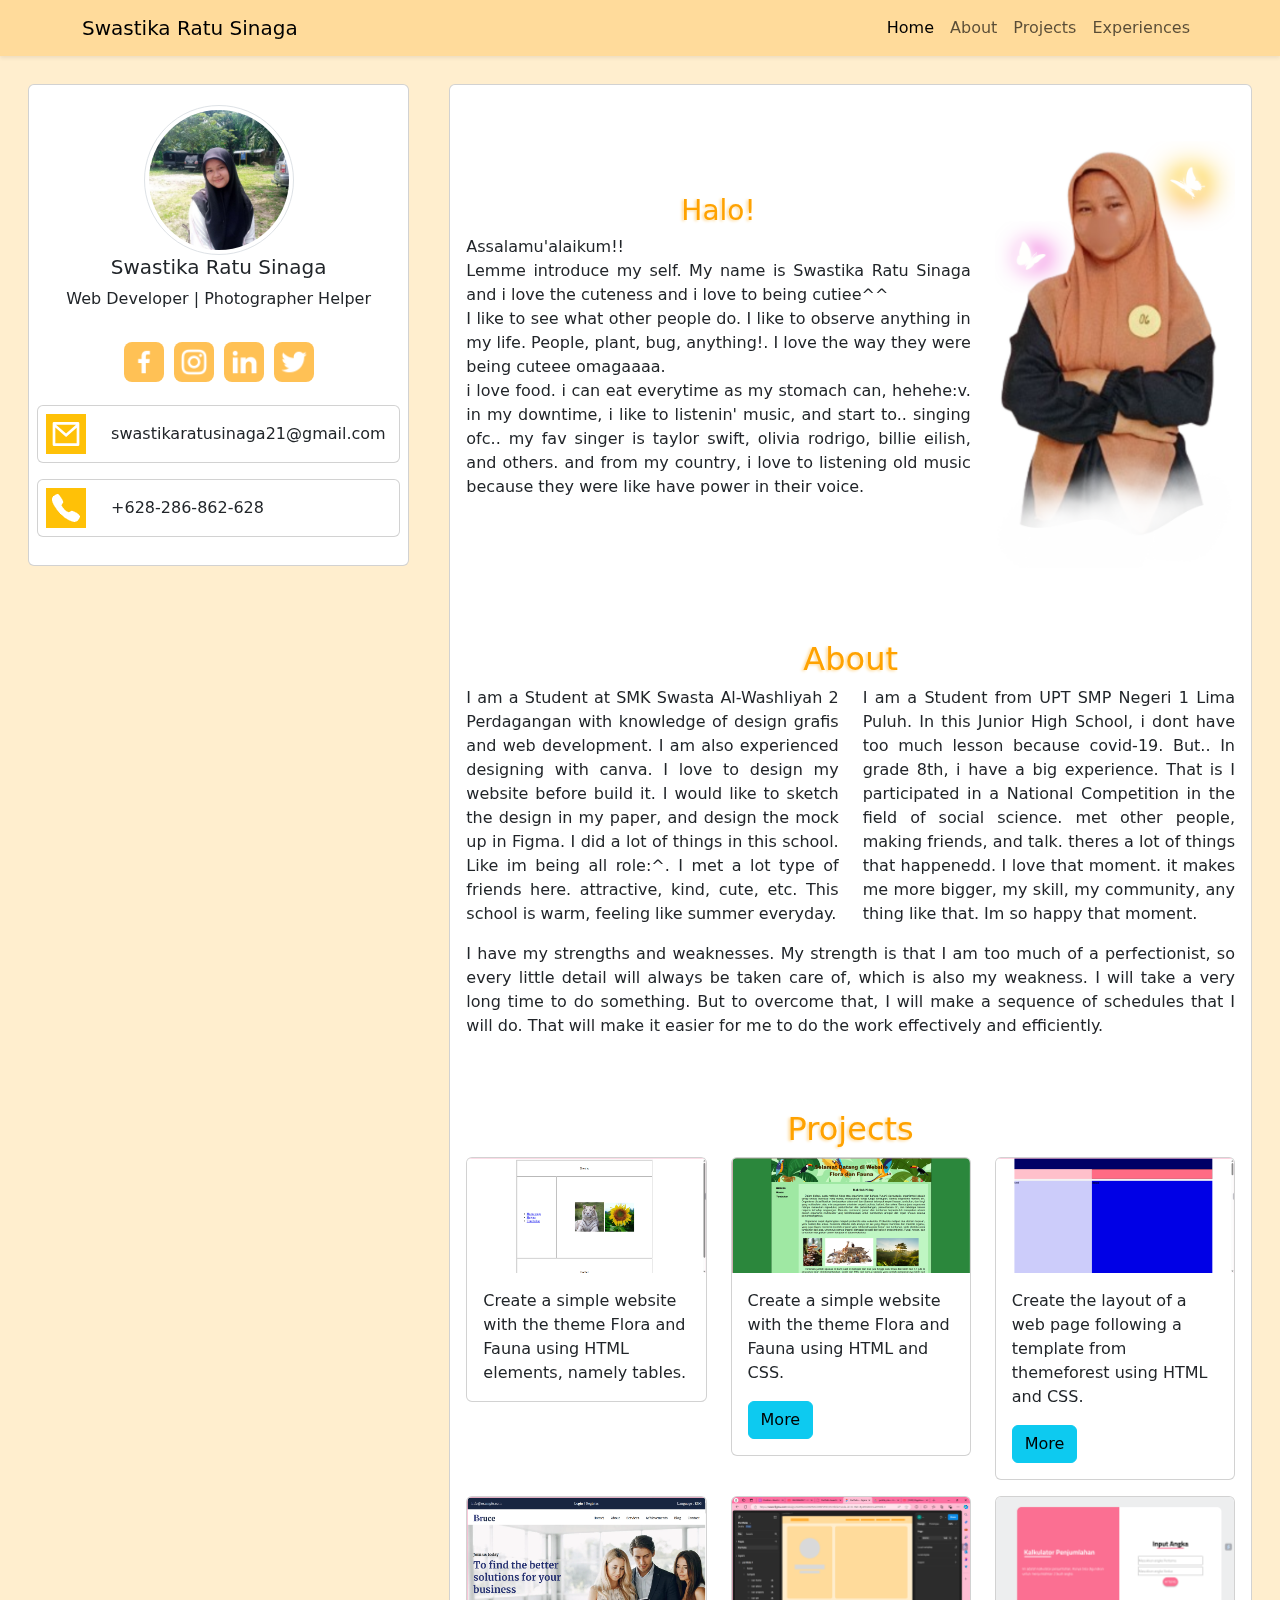
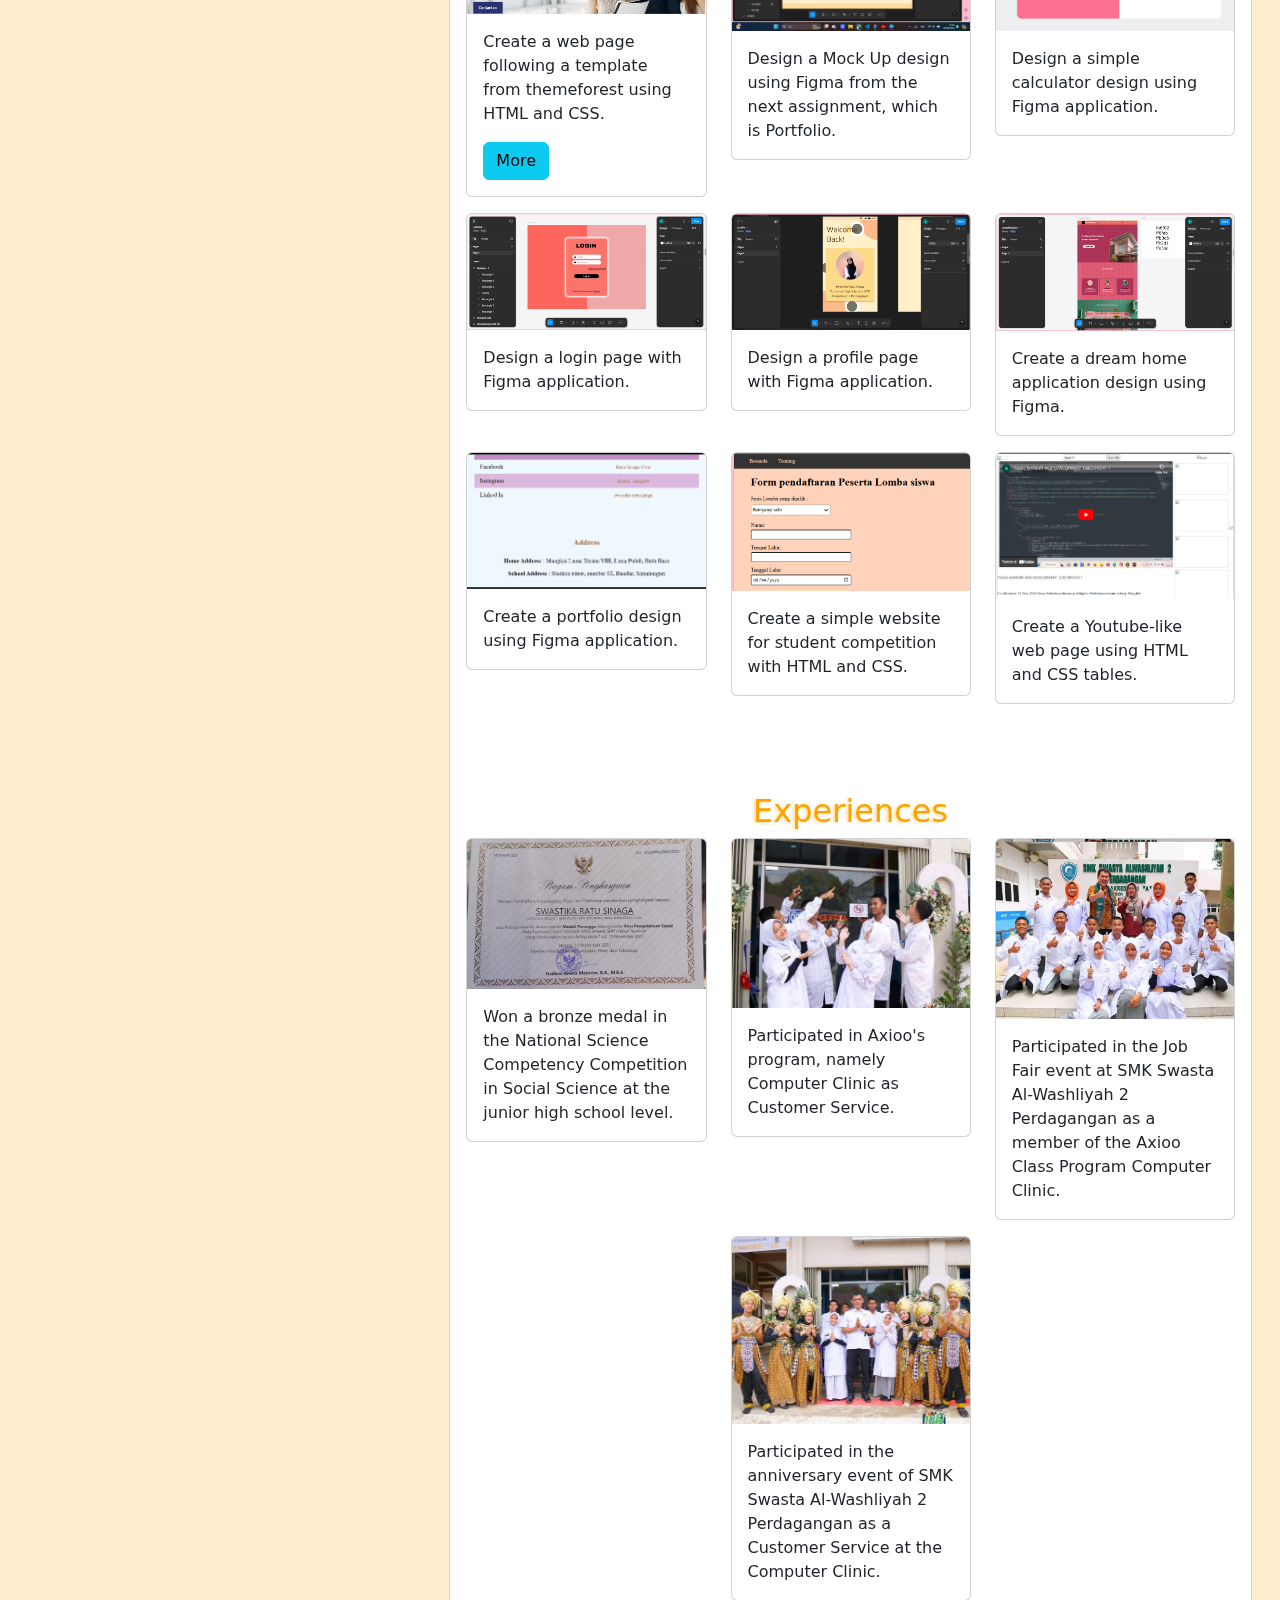
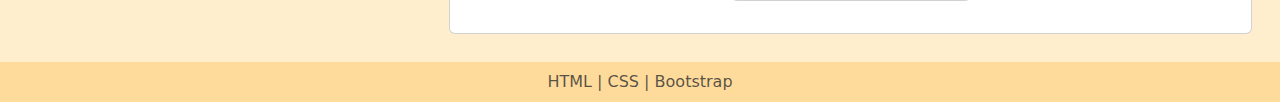
<file: index.html>
<!DOCTYPE html>
<html lang="en">
  <head>
    <meta charset="UTF-8" />
    <meta name="viewport" content="width=device-width, initial-scale=1.0" />
    <title>Portfolio Swastika Ratu Sinaga</title>
    <link href="https://cdn.jsdelivr.net/npm/bootstrap@5.3.3/dist/css/bootstrap.min.css" rel="stylesheet" integrity="sha384-QWTKZyjpPEjISv5WaRU9OFeRpok6YctnYmDr5pNlyT2bRjXh0JMhjY6hW+ALEwIH" crossorigin="anonymous" />
    <link rel="stylesheet" href="style.css" />
  </head>
  <body>
    <!-- navigasi Bar -->
    <nav class="navbar navbar-expand-lg shadow-sm sticky-top" style="background-color: #ffdb9b">
      <div class="container">
        <a class="navbar-brand" href="#">Swastika Ratu Sinaga</a>
        <button class="navbar-toggler" type="button" data-bs-toggle="collapse" data-bs-target="#navbarNav" aria-controls="navbarNav" aria-expanded="false" aria-label="Toggle navigation">
          <span class="navbar-toggler-icon"></span>
        </button>
        <div class="collapse navbar-collapse" id="navbarNav">
          <ul class="navbar-nav ms-auto">
            <li class="nav-item">
              <a class="nav-link active" aria-current="page" href="#home">Home</a>
            </li>
            <li class="nav-item">
              <a class="nav-link" href="#about">About</a>
            </li>
            <li class="nav-item">
              <a class="nav-link" href="#projects">Projects</a>
            </li>
            <li class="nav-item">
              <a class="nav-link" href="#experiences">Experiences</a>
            </li>
          </ul>
        </div>
      </div>
    </nav>
    <!-- Akhir Navigasi  -->

    <!-- Hero Section // Main Content // Profile -->
    <div class="content">
      <div class="row">
        <!-- profile Content -->

        <div class="col-md-4">
          <div class="profile sticky-left" style="position: -webkit-sticky; position: sticky; top: 70px">
            <div class="p-2">
              <div class="card" style="padding: 20px 0">
                <img src="img/me.jpg" class="card-img-top img-thumbnail rounded-circle mx-auto" alt="Swastika Ratu Sinaga" style="width: 150px" />
                <div class="card-body-sm text-center">
                  <h5 class="card-title">Swastika Ratu Sinaga</h5>
                  <p>Web Developer | Photographer Helper</p>
                </div>
                <div class="social-media-icons img-fluid">
                  <div class="row">
                    <div class="col">
                      <a href="https://www.facebook.com/">
                        <img src="img/bxl--facebook.png" alt="" />
                      </a>
                    </div>
                    <div class="col">
                      <a href="https://www.instagram.com/">
                        <img src="img/ri--instagram-line.png" alt="" />
                      </a>
                    </div>
                    <div class="col">
                      <a href="https://www.linkedin.com/">
                        <img src="img/ri--linkedin-fill.png" alt="" />
                      </a>
                    </div>
                    <div class="col">
                      <a href="https://x.com/i/flow/login">
                        <img src="img/ri--twitter-fill.png" alt="" />
                      </a>
                    </div>
                  </div>
                </div>
                <div class="card m-2">
                  <div class="card-body p-1">
                    <img src="img/ri--mail-line.png" alt="e-mail" class="d-inline bg-warning p-1 m-1" />
                    <p class="d-inline ms-3">swastikaratusinaga21@gmail.com</p>
                  </div>
                </div>
                <div class="card m-2">
                  <div class="card-body p-1">
                    <img src="img/ion--call.png" alt="call-whatsapp" class="d-inline bg-warning p-1 m-1" />
                    <p class="d-inline ms-3">+628-286-862-628</p>
                  </div>
                </div>
              </div>
            </div>
          </div>
        </div>

        <!-- Akhir section Profile Content -->
        <!-- Content Right -->
        <div class="col-md-8">
          <div class="right-content">
            <div class="p-2">
              <div class="card">
                <!-- Section Home di dalam Card -->
                <section id="home">
                  <div class="card-body">
                    <!-- <h5 class="card-title mb-5 text-center h2" style="color: #ffa200; text-shadow: -2px 1px 3px #ffdb9b">Home</h5> -->
                    <div class="row">
                      <div class="col-md-8 text-break align-self-center" style="text-align: justify">
                        <h5 class="card-title text-center h3" style="color: #ffa200; text-shadow: -2px 1px 3px #ffdb9b">Halo!</h5>
                        <p>
                          Assalamu'alaikum!! <br />
                          Lemme introduce my self. My name is Swastika Ratu Sinaga and i love the cuteness and i love to being cutiee^^ <br />
                          I like to see what other people do. I like to observe anything in my life. People, plant, bug, anything!. I love the way they were being cuteee omagaaaa. <br />
                          i love food. i can eat everytime as my stomach can, hehehe:v. in my downtime, i like to listenin' music, and start to.. singing ofc.. my fav singer is taylor swift, olivia rodrigo, billie eilish, and others. and
                          from my country, i love to listening old music because they were like have power in their voice.
                        </p>
                      </div>
                      <div class="col-md-4"><img src="img/hero-img.png" class="img-fluid" alt="Home Background Image" /></div>
                    </div>
                  </div>
                </section>
                <!-- Akhir section Home di Card -->
                <!-- section About -->
                <section id="about" style="text-align: justify">
                  <div class="card-body">
                    <h5 class="card-title text-center h2" style="color: #ffa200; text-shadow: -2px 1px 3px #ffdb9b">About</h5>
                    <!-- Schooll -->
                    <div class="row">
                      <div class="col-md-6">
                        <p>
                          I am a Student at SMK Swasta Al-Washliyah 2 Perdagangan with knowledge of design grafis and web development. I am also experienced designing with canva. I love to design my website before build it. I would like to
                          sketch the design in my paper, and design the mock up in Figma. I did a lot of things in this school. Like im being all role:^. I met a lot type of friends here. attractive, kind, cute, etc. This school is warm,
                          feeling like summer everyday.
                        </p>
                        <!-- <img src="img/projects-canva.png" alt="projects Canva" class="img-fluid" style="width: 300px" />
                        <img src="img/figma.png" alt="Projects Figma" class="img-fluid" style="width: 300px" /> -->
                      </div>
                      <div class="col-md-6">
                        <p>
                          I am a Student from UPT SMP Negeri 1 Lima Puluh. In this Junior High School, i dont have too much lesson because covid-19. But.. In grade 8th, i have a big experience. That is I participated in a National
                          Competition in the field of social science. met other people, making friends, and talk. theres a lot of things that happenedd. I love that moment. it makes me more bigger, my skill, my community, any thing like
                          that. Im so happy that moment.
                        </p>
                        <!-- <img src="img/ksn-ips.jpg" alt="KSN IPS" class="img-fluid" style="width: 300px" /> -->
                      </div>
                    </div>
                    <!-- Akhir About School -->
                    <!-- Personal -->
                    <div class="row">
                      <div class="col">
                        I have my strengths and weaknesses. My strength is that I am too much of a perfectionist, so every little detail will always be taken care of, which is also my weakness. I will take a very long time to do something.
                        But to overcome that, I will make a sequence of schedules that I will do. That will make it easier for me to do the work effectively and efficiently.
                      </div>
                    </div>
                    <!-- Akhir Personal -->
                  </div>
                </section>
                <!-- Akhir Section About di Card -->
                <!-- Section projects -->
                <section id="projects">
                  <div class="card-body">
                    <h5 class="card-title text-center h2" style="color: #ffa200; text-shadow: -2px 1px 3px #ffdb9b">Projects</h5>
                    <div class="row justify-content-center">
                      <div class="col-md-4 mb-3">
                        <div class="card">
                          <img src="img/projects-zoo-table.png" class="card-img-top" alt="Zoo Table" />
                          <div class="card-body">
                            <p class="card-text">Create a simple website with the theme Flora and Fauna using HTML elements, namely tables.</p>
                          </div>
                        </div>
                      </div>
                      <div class="col-md-4 mb-3">
                        <div class="card">
                          <img src="img/projects-zoo.png" class="card-img-top" alt="Zoo Table" />
                          <div class="card-body">
                            <p class="card-text">Create a simple website with the theme Flora and Fauna using HTML and CSS.</p>
                            <a href="https://github.com/Swastikaratusinaga21/makhluk-hidup-web" class="btn btn-info" role="button">More</a>
                          </div>
                        </div>
                      </div>
                      <div class="col-md-4 mb-3">
                        <div class="card">
                          <img src="img/projects-layout.png" class="card-img-top" alt="Zoo Table" />
                          <div class="card-body">
                            <p class="card-text">Create the layout of a web page following a template from themeforest using HTML and CSS.</p>
                            <a href="https://github.com/Swastikaratusinaga21/template-Bruce" class="btn btn-info" role="button">More</a>
                          </div>
                        </div>
                      </div>
                      <div class="col-md-4 mb-3">
                        <div class="card">
                          <img src="img/projects-template.png" class="card-img-top" alt="Zoo Table" />
                          <div class="card-body">
                            <p class="card-text">Create a web page following a template from themeforest using HTML and CSS.</p>
                            <a href="https://github.com/Swastikaratusinaga21/template-Bruce---object" class="btn btn-info" role="button">More</a>
                          </div>
                        </div>
                      </div>
                      <div class="col-md-4 mb-3">
                        <div class="card">
                          <img src="img/projects-figma.png" class="card-img-top" alt="Zoo Table" />
                          <div class="card-body">
                            <p class="card-text">Design a Mock Up design using Figma from the next assignment, which is Portfolio.</p>
                          </div>
                        </div>
                      </div>
                      <div class="col-md-4 mb-3">
                        <div class="card">
                          <img src="img/kalkulator.png" class="card-img-top" alt="Zoo Table" />
                          <div class="card-body">
                            <p class="card-text">Design a simple calculator design using Figma application.</p>
                          </div>
                        </div>
                      </div>
                      <div class="col-md-4 mb-3">
                        <div class="card">
                          <img src="img/login.png" class="card-img-top" alt="Zoo Table" />
                          <div class="card-body">
                            <p class="card-text">Design a login page with Figma application.</p>
                          </div>
                        </div>
                      </div>
                      <div class="col-md-4 mb-3">
                        <div class="card">
                          <img src="img/android.png" class="card-img-top" alt="Zoo Table" />
                          <div class="card-body">
                            <p class="card-text">Design a profile page with Figma application.</p>
                          </div>
                        </div>
                      </div>
                      <div class="col-md-4 mb-3">
                        <div class="card">
                          <img src="img/rumah-impian.png" class="card-img-top" alt="Zoo Table" />
                          <div class="card-body">
                            <p class="card-text">Create a dream home application design using Figma.</p>
                          </div>
                        </div>
                      </div>
                      <div class="col-md-4 mb-3">
                        <div class="card">
                          <img src="img/portfolio-contact.png" class="card-img-top" alt="Zoo Table" />
                          <div class="card-body">
                            <p class="card-text">Create a portfolio design using Figma application.</p>
                          </div>
                        </div>
                      </div>
                      <div class="col-md-4 mb-3">
                        <div class="card">
                          <img src="img/lomba-siswa.png" class="card-img-top" alt="Zoo Table" />
                          <div class="card-body">
                            <p class="card-text">Create a simple website for student competition with HTML and CSS.</p>
                          </div>
                        </div>
                      </div>
                      <div class="col-md-4 mb-3">
                        <div class="card">
                          <img src="img/youtube.png" class="card-img-top" alt="Zoo Table" />
                          <div class="card-body">
                            <p class="card-text">Create a Youtube-like web page using HTML and CSS tables.</p>
                          </div>
                        </div>
                      </div>
                    </div>
                  </div>
                </section>
                <!-- Akhir projects -->
                <!-- Section Experiences -->
                <section id="experiences">
                  <div class="card-body">
                    <h5 class="card-title text-center h2" style="color: #ffa200; text-shadow: -2px 1px 3px #ffdb9b">Experiences</h5>
                    <div class="row justify-content-center">
                      <div class="col-md-4 mb-3">
                        <div class="card">
                          <img src="img/ksn-ips.jpg" class="card-img-top" alt="Zoo Table" />
                          <div class="card-body">
                            <p class="card-text">Won a bronze medal in the National Science Competency Competition in Social Science at the junior high school level.</p>
                          </div>
                        </div>
                      </div>
                      <div class="col-md-4 mb-3">
                        <div class="card">
                          <img src="img/axioo-kk.jpg" class="card-img-top" alt="Zoo Table" />
                          <div class="card-body">
                            <p class="card-text">Participated in Axioo's program, namely Computer Clinic as Customer Service.</p>
                          </div>
                        </div>
                      </div>
                      <div class="col-md-4 mb-3">
                        <div class="card">
                          <img src="img/axioo.jpg" class="card-img-top" alt="Zoo Table" />
                          <div class="card-body">
                            <p class="card-text">Participated in the Job Fair event at SMK Swasta Al-Washliyah 2 Perdagangan as a member of the Axioo Class Program Computer Clinic.</p>
                          </div>
                        </div>
                      </div>
                      <div class="col-md-4 mb-3">
                        <div class="card">
                          <img src="img/axioo-mplb.jpg" class="card-img-top" alt="Zoo Table" />
                          <div class="card-body">
                            <p class="card-text">Participated in the anniversary event of SMK Swasta Al-Washliyah 2 Perdagangan as a Customer Service at the Computer Clinic.</p>
                          </div>
                        </div>
                      </div>
                    </div>
                  </div>
                </section>
                <!-- Akhir Experiences -->
              </div>
            </div>
          </div>
        </div>
        <!-- Akhir Card -->
      </div>
    </div>

    <!-- Akhir Hero Section -->

    <!-- Footer -->
    <div class="card-footer text-body-secondary text-center p-2" style="background-color: #ffdb9b">HTML | CSS | Bootstrap</div>
    <!-- Akhir Footer -->
    <!--Bootstrap java script-->
    <script src="https://cdn.jsdelivr.net/npm/bootstrap@5.3.3/dist/js/bootstrap.bundle.min.js" integrity="sha384-YvpcrYf0tY3lHB60NNkmXc5s9fDVZLESaAA55NDzOxhy9GkcIdslK1eN7N6jIeHz" crossorigin="anonymous"></script>
  </body>
</html>
</file>
<file: style.css>
body {
  background-color: #ffeece;
}

.content {
  padding: 20px 20px;
}

/* image sosial media pada menu utama */

.social-media-icons {
  display: flex;
  justify-content: center;
  align-items: center;
}

.social-media-icons .col {
  background-color: rgba(255, 162, 0, 0.668);
  padding: 5px;
  margin: 15px 5px;
  border-radius: 20%;
}

.social-media-icons img {
  width: 30px;
  height: auto;
}

section {
  padding-top: 40px;
}
/* 
.col-md-4 {
  position: -webkit-sticky; 
  position: sticky;
  top: 20px; /* Jarak dari bagian atas viewport
} */

/* _________________________________________________
<div class="content">
      <div class="d-flex flex-row mb-2">
        <div class="p-2">
          <div class="card" style="width: 300px; height: 500px; padding: 20px 0">
            <img src="img/me.jpg" class="card-img-top img-thumbnail rounded-circle mx-auto" alt="Swastika Ratu Sinaga" style="width: 150px" />
            <div class="card-body text-center">
              <h5 class="card-title">Swastika Ratu Sinaga</h5>
              <p>
                Web Developer | <br />
                Photographer Assistant
              </p>
            </div>
          </div>
        </div>
        <div class="p-2">
          <div class="card">
            <div class="card-body">
              <h5 class="card-title">Card title</h5>
              <p>
                Lorem ipsum dolor sit amet, consectetur adipisicing elit. Provident eaque expedita quis, fuga omnis voluptatibus veniam, quidem recusandae reprehenderit ipsa nulla corrupti velit non amet exercitationem officiis itaque
                perferendis rem corporis! Doloremque a alias assumenda iure consectetur architecto aperiam adipisci, quaerat velit earum perspiciatis ut quos odit cum recusandae officiis nisi blanditiis minus laboriosam totam quis, ad
                cumque? Dolorem vero eum hic, tenetur totam, nemo enim tempora nesciunt praesentium fugiat neque, odit optio iste est molestias! Enim debitis iusto commodi ducimus quibusdam fugit minima eum provident id. Recusandae nisi,
                excepturi cumque, beatae culpa rem nostrum magni eius, dignissimos veniam facere.
              </p>
              <p>
                Lorem ipsum dolor sit amet consectetur adipisicing elit. Magnam atque natus possimus minima in distinctio accusamus nostrum cum hic, libero earum sequi adipisci eius consequatur laudantium necessitatibus iure. Dicta possimus
                corporis laboriosam voluptatem minus inventore ipsam itaque optio nam. Mollitia similique incidunt quod, quis, placeat laboriosam est ex voluptatum iste deserunt consequuntur aut expedita! Dignissimos eveniet odio tenetur
                itaque sint, necessitatibus at iure ab atque, placeat veniam excepturi! Earum neque iure non accusantium minus ipsam ab animi qui! Dicta, quaerat. Asperiores dolor modi dignissimos fugit vitae iste commodi recusandae magni.
                Dolor tempore alias voluptas maiores ab nihil saepe dolores beatae, cumque, vero voluptatem perferendis harum eum dolore illum quaerat perspiciatis minus quia tempora rem! Aliquid, ea porro iste explicabo voluptates adipisci
                aperiam esse harum repellendus asperiores sint numquam assumenda cupiditate veritatis saepe sit ipsum libero veniam voluptate dolores dicta! Quidem eligendi quod molestiae laborum vel. Obcaecati dicta iste sed, velit harum
                consectetur, commodi, eligendi aut voluptas deserunt ullam. Laboriosam, temporibus ipsa consequatur vero nostrum maxime quibusdam aperiam ad itaque veritatis molestias! Placeat excepturi perferendis laboriosam tenetur animi
                corrupti dolorum eum magnam impedit temporibus itaque ad iure repellendus culpa praesentium obcaecati, totam necessitatibus, vitae, exercitationem quisquam? Est saepe, dolor at sapiente, tempora illo omnis, deleniti cumque
                error repellendus nihil! Provident architecto fuga a aliquam et consequatur labore suscipit ipsam nulla, quam aperiam, sed deleniti officia pariatur itaque hic ex minima veniam illo mollitia debitis aliquid rerum. Quos
                tenetur nulla eum aliquam, iusto consectetur eaque blanditiis, consequatur qui numquam atque? Mollitia tempora nesciunt consectetur architecto ad earum voluptatem quibusdam velit rerum temporibus sequi, odit deleniti sint
                veritatis aut quam officiis illo molestiae nobis! Rerum nulla molestias sunt, rem aspernatur officia quam odio explicabo atque laborum quae repellat quia totam alias maxime veniam doloremque et nisi quibusdam nesciunt
                dolores dolor. Odit, id autem.
              </p>
            </div>
          </div>
        </div>
      </div>
    </div> */
</file>
